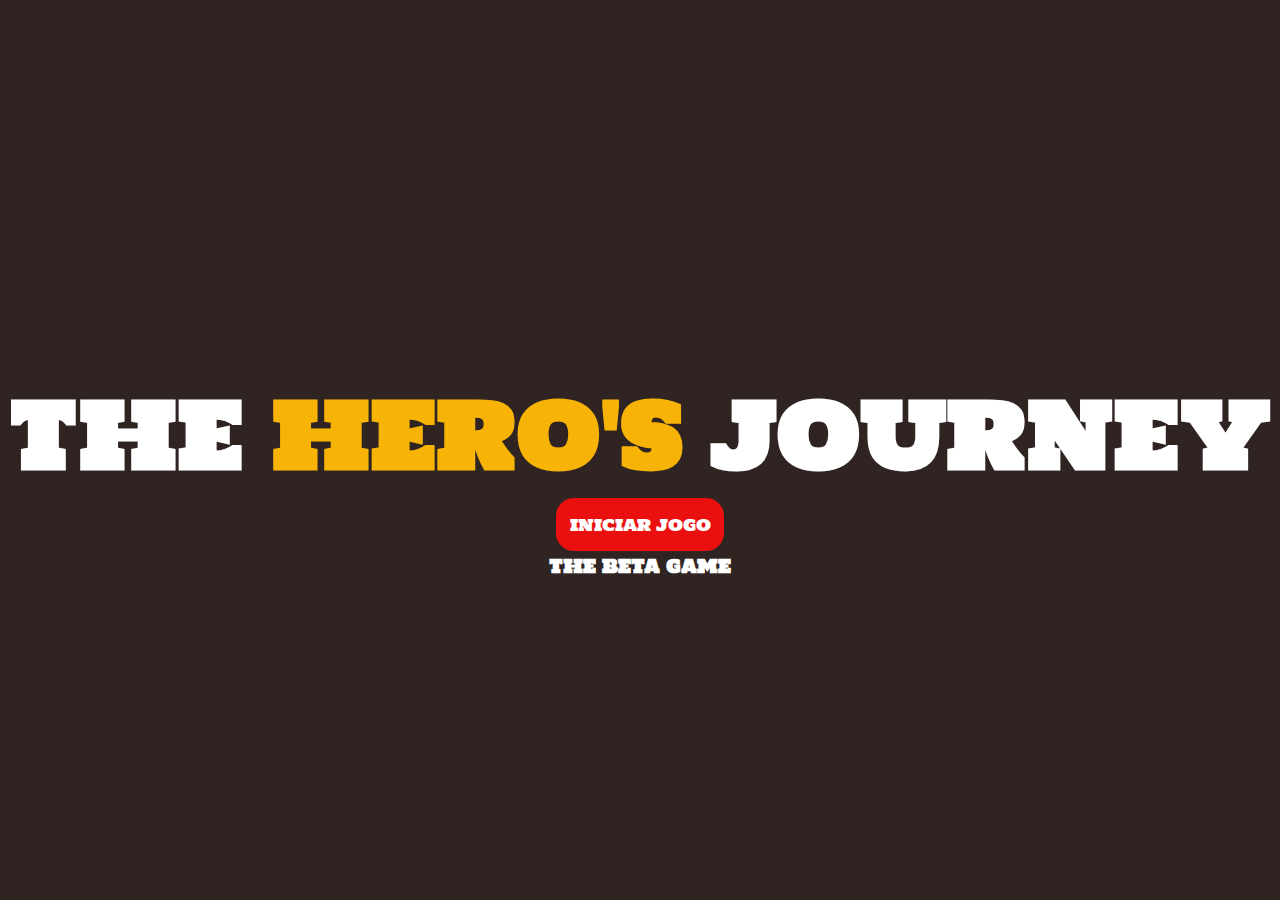
<file: index.html>
<!DOCTYPE html>
<html lang="pt-br">
<head>
    <meta charset="UTF-8">
    <meta name="viewport" content="width=device-width, initial-scale=1.0">
    <title>Desafio 1 - Curso de Godot da Dio</title>

    <link rel="stylesheet" href="style.css">
    <link rel="preconnect" href="https://fonts.googleapis.com">
    <link rel="preconnect" href="https://fonts.gstatic.com" crossorigin>
    <link href="https://fonts.googleapis.com/css2?family=Holtwood+One+SC&display=swap" rel="stylesheet">
</head>

<body>
    <section>
    <h1>THE <span>HERO'S</span> JOURNEY</h1>
    <a href="persona.html">INICIAR JOGO</a>
    <h3>THE BETA GAME</h3>
    </section>

    <script src="main.js"></script>
</body>
</html>
</file>
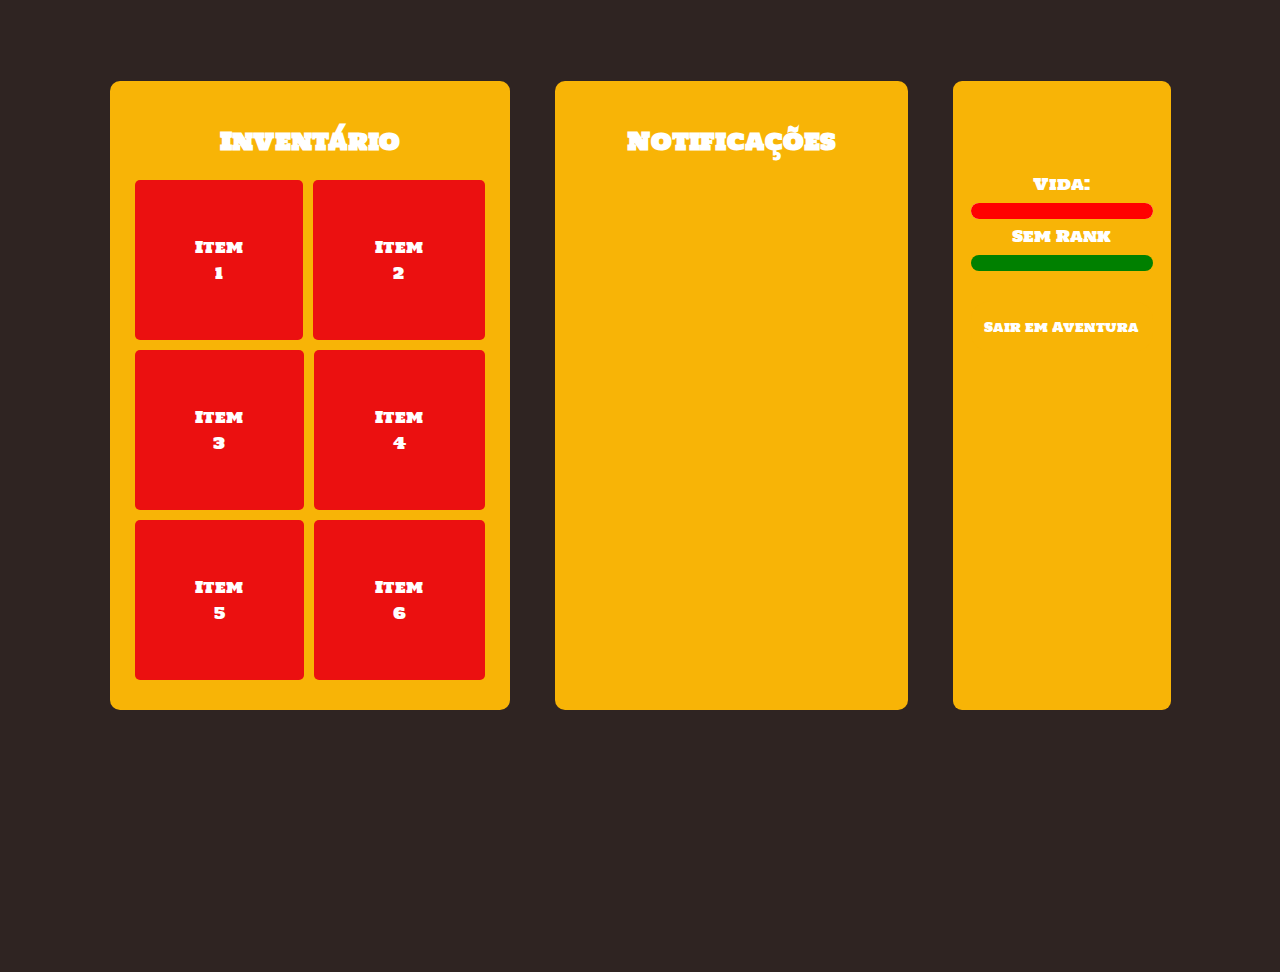
<file: jogo.html>
<!DOCTYPE html>
<html lang="pt-br">
<head>
    <meta charset="UTF-8">
    <meta name="viewport" content="width=device-width, initial-scale=1.0">
    <title>Desafio 1 - Curso de Godot da Dio</title>

    <link rel="stylesheet" href="persona.css">
    <link rel="stylesheet" href="jogo.css">

    <link rel="preconnect" href="https://fonts.googleapis.com">
    <link rel="preconnect" href="https://fonts.gstatic.com" crossorigin>
    <link href="https://fonts.googleapis.com/css2?family=Holtwood+One+SC&display=swap" rel="stylesheet">
</head>

<body>

<div class="container">
    <div id="inventario">
        <h2>Inventário</h2>
        <div class="row">
            <div class="item">Item 1</div>
            <div class="item">Item 2</div>
        </div>
        <div class="row">
            <div class="item">Item 3</div>
            <div class="item">Item 4</div>
        </div>
        <div class="row">
            <div class="item">Item 5</div>
            <div class="item">Item 6</div>
        </div>
    </div>

    <div id="notificacoes">
        <h2>Notificações</h2>
        <p id="notificacoesTexto"></p>
    </div>

<div id="avatar">
    <img id="imagemHomem" src="man.jpg" alt="Avatar do jogador" style="display: none;">
    <img id="imagemMulher" src="woman.jpg" alt="Avatar do jogador" style="display: none;">


        <p id="nomeJogador"></p>
    <div id="barrasProgresso">
        <div class="barraProgresso">
            <label for="barraVida">Vida:</label>
            <progress id="barraVida" value="100" max="100"></progress>
        </div>
        <div class="barraProgresso">
            <label id="textoRank" for="barraRank">Rank:</label>
            <progress id="barraRank" value="0" max="99999"></progress>
        </div>
    </div>
    <button onclick="sairEmAventura()">Sair em Aventura</button>
</div>
</div>
<footer></footer>
<script src="jogo.js"></script>
<script src="main.js"></script>
</body>
</html>
</file>
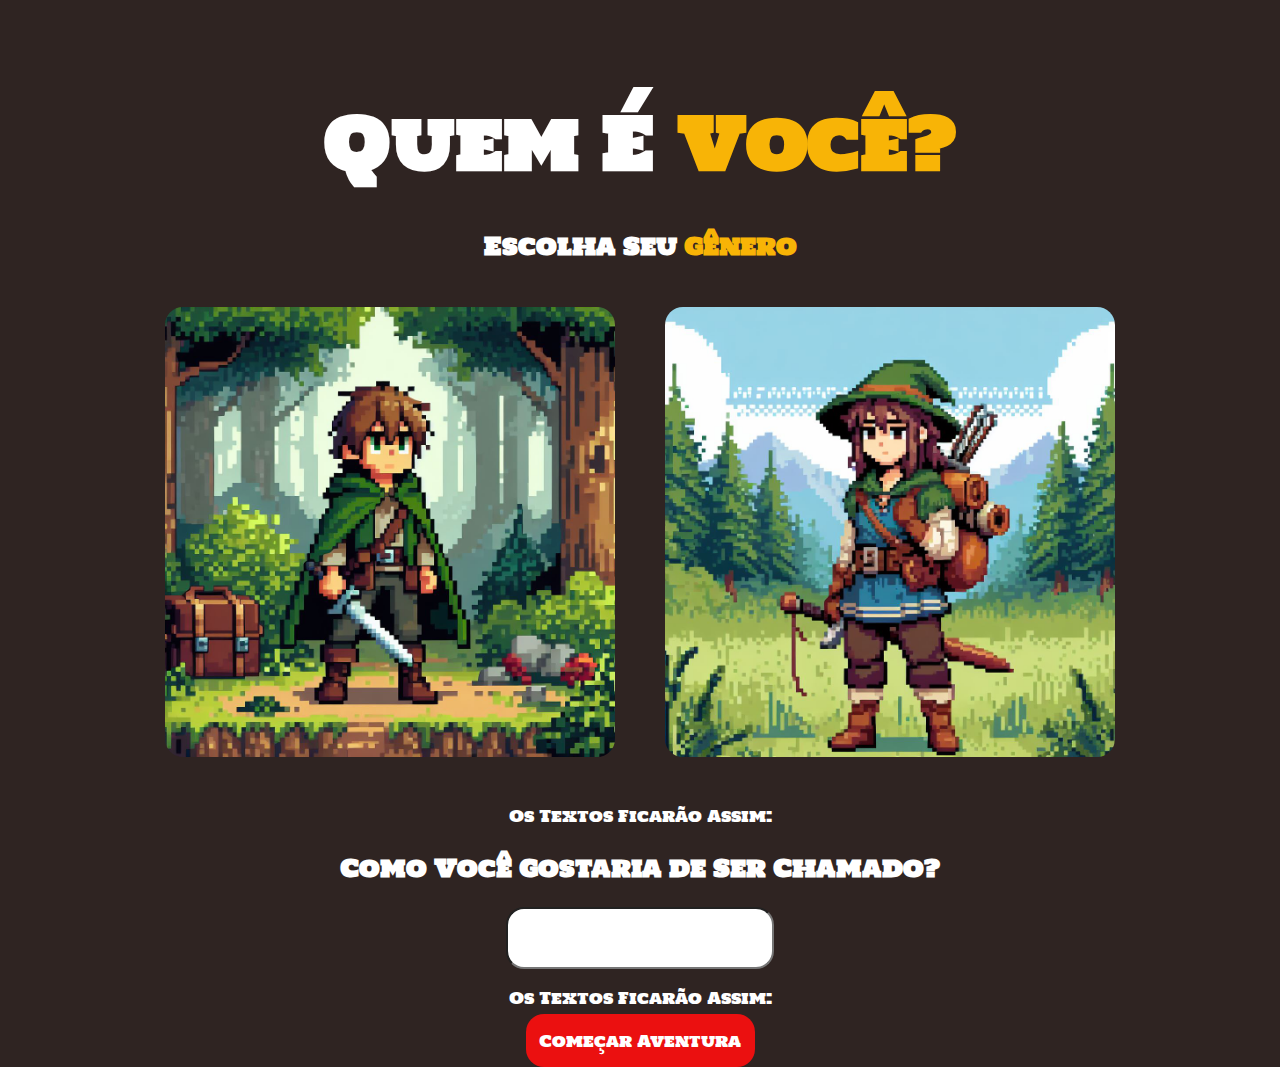
<file: persona.html>
<!DOCTYPE html>
<html lang="pt-br">
<head>
    <meta charset="UTF-8">
    <meta name="viewport" content="width=device-width, initial-scale=1.0">
    <title>Desafio 1 - Curso de Godot da Dio</title>

    <link rel="stylesheet" href="persona.css
    ">
    <link rel="preconnect" href="https://fonts.googleapis.com">
    <link rel="preconnect" href="https://fonts.gstatic.com" crossorigin>
    <link href="https://fonts.googleapis.com/css2?family=Holtwood+One+SC&display=swap" rel="stylesheet">
</head>

<body>
<center><h1>Quem É <span>Você?</span></h1></center>

<section class="persona">

    <div id="sexo">

    <h2>Escolha Seu <span>Gênero</span></h2>   
        <img src="man.jpg" id="homem" onclick="selecionarSexo('homem')">
        <img src="woman.jpg" id="mulher" onclick="selecionarSexo('mulher')">

        <p id="escolhaDoSexo">Os Textos Ficarão Assim:</p>
    </div>



    <div id="nome">
<h2>Como Você Gostaria de Ser Chamado?</h2>
<input type="text" id="inputNome">
<p id="escolhaDoNome">Os Textos Ficarão Assim: </p>
    </div>

    <div id="pontos">

<a href="jogo.html" id="comecar" onclick="iniciarAventura()">Começar Aventura</a>


</section>

<footer></footer>
<script src="main.js"></script>
</body>
</html>
</file>
<file: style.css>
body {
    background-color: #2F2422;
    color: white;
    font-family: Holtwood One SC;
    display: flex;
    justify-content: center; 
    align-items: center; 
    height: 100vh;
    margin: 0; 
}

span {
    color: #F8B406;
}

a {
    color: white;
    background-color: #EB1010;
    border-radius: 2vmin;
    padding: 1.5vmin;
    border: none;
    font-family: Holtwood One SC;
    transition: 0.3s;
    margin: vmin;
    text-decoration: none;
    
}

a:hover {
    background-color: #8b0808;
}

h1 {
    font-size: 10vmin;
    margin-bottom: 0.5vmin;
}

h3 {
    font-size: 2vmin;
    margin-top: 1.5vmin;
}

section {
    text-align: center;
}
</file>
<file: persona.css>
body {
    background-color: #2F2422;
    color: white;
    font-family: Holtwood One SC;
    align-items: center; 
    height: 100vh;
    margin: 4vmin;
    display: flex;
    flex-direction: column;
}

img {

width: 50vmin;
height: auto;
border-radius: 2vmin;
transition: 1s;
margin: 2.5vmin;
}

img:hover {

transform: scale(1.2);


}

input {

border-radius: 2vmin;
padding: 2vmin;
font-family: Holtwood One SC;

}

a, button {
    color: white;
    background-color: #EB1010;
    border-radius: 2vmin;
    padding: 1.5vmin;
    border: none;
    font-family: Holtwood One SC;
    transition: 0.3s;
    margin-bottom: 4vmin;
    text-decoration: none;    
}

a:hover {
    background-color: #8b0808;
}

span {
    color: #F8B406;
}

h1 {
    font-size: 8vmin;
    margin-bottom: 0.5vmin;
}


section {
    text-align: center;
}

.selecionado {
    border: 2px solid #F8B406;
    border-radius: 5px;
    box-shadow: 0 0 10px 5px #F8B406;
}
</file>
<file: jogo.css>
.container {
    display: flex;
    justify-content: space-between;
    text-align: center;
}

#avatar {
    background-color: #F8B406;
    padding: 2vmin;
    border-radius: 1vmin;
    text-align: center; 
    margin-top: 5vmin;
}

#notificacoes {
    background-color: #F8B406;
    padding: 20px;
    border-radius: 10px;
    text-align: center; 
    margin-top: 5vmin;
    margin-left: 5vmin;
    margin-right: 5vmin;
    padding-left: 8vmin;
    padding-right: 8vmin;
}

p {

    padding: 1vmin;
    font-size: 3vmin;

}

#inventario {
    background-color: #F8B406;
    padding: 20px;
    border-radius: 10px;
    text-align: center; 
    margin-top: 5vmin;
    width: 40vmin;
}

img {

width: 40vmin;
height: auto;
justify-content: center;
margin-bottom: 5vmin;
}

button {
    color: white;
    background-color: #F8B406;
    border-radius: 2vmin;
    padding: 1.5vmin;
    border: none;
    font-family: Holtwood One SC;
    transition: 0.3s;
    margin-top: 3vmin;
    text-decoration: none;
    margin-bottom: -3vmin;
}

button:hover {
    background-color: #8b0808;
}

.row {
    display: flex;
    justify-content: center;
    margin-bottom: 10px;
}

.item {
    color: white;
    font-family: Holtwood One SC;
    background-color: #EB1010;
    border-radius: 5px;
    padding: 6vmin;
    margin: 0 5px;
}

#barraVida {
    appearance: none;
    width: 100%; 
}

#barraVida::-webkit-progress-value {
    background-color: red; 
    border-radius: 5vmin;
}

#barraVida::-webkit-progress-bar {
    background-color: white; 
    border-radius: 5vmin;
}

#barraRank {
    appearance: none;
    width: 100%;
}

#barraRank::-webkit-progress-value {
    background-color: white;
    border-radius: 5vmin;
}

#barraRank::-webkit-progress-bar {
    background-color: green;
    border-radius: 5vmin;
}

@media screen and (max-width: 1050px) {
    .container {
        flex-direction: column;
        align-items: center; 
    }

    #inventario, #notificacoes, #avatar {
        width: 100%; 
        height: auto;
        margin-bottom: 20px; 
    }

    #inventario, #notificacoes, #avatar {
        border-radius: 10px;
        padding: 5vmin;
        box-shadow: 0 4px 8px rgba(0, 0, 0, 0.1);
        text-align: center; 
    }
    #avatar img {
        display: block;
        margin: 0 auto; 
    }
}

@media screen and (max-width: 600px) {
    .container {
        flex-direction: column;
        align-items: center; 
    }

    #inventario, #notificacoes, #avatar {
        width: 100%; 
        height: auto;
        margin-bottom: 20px; 
    }

    #inventario, #notificacoes, #avatar {
        border-radius: 10px;
        padding: 5vmin;
        box-shadow: 0 4px 8px rgba(0, 0, 0, 0.1);
        text-align: center; 
    }
    #avatar img {
        display: block;
        margin: 0 auto; 
    }
}
</file>
